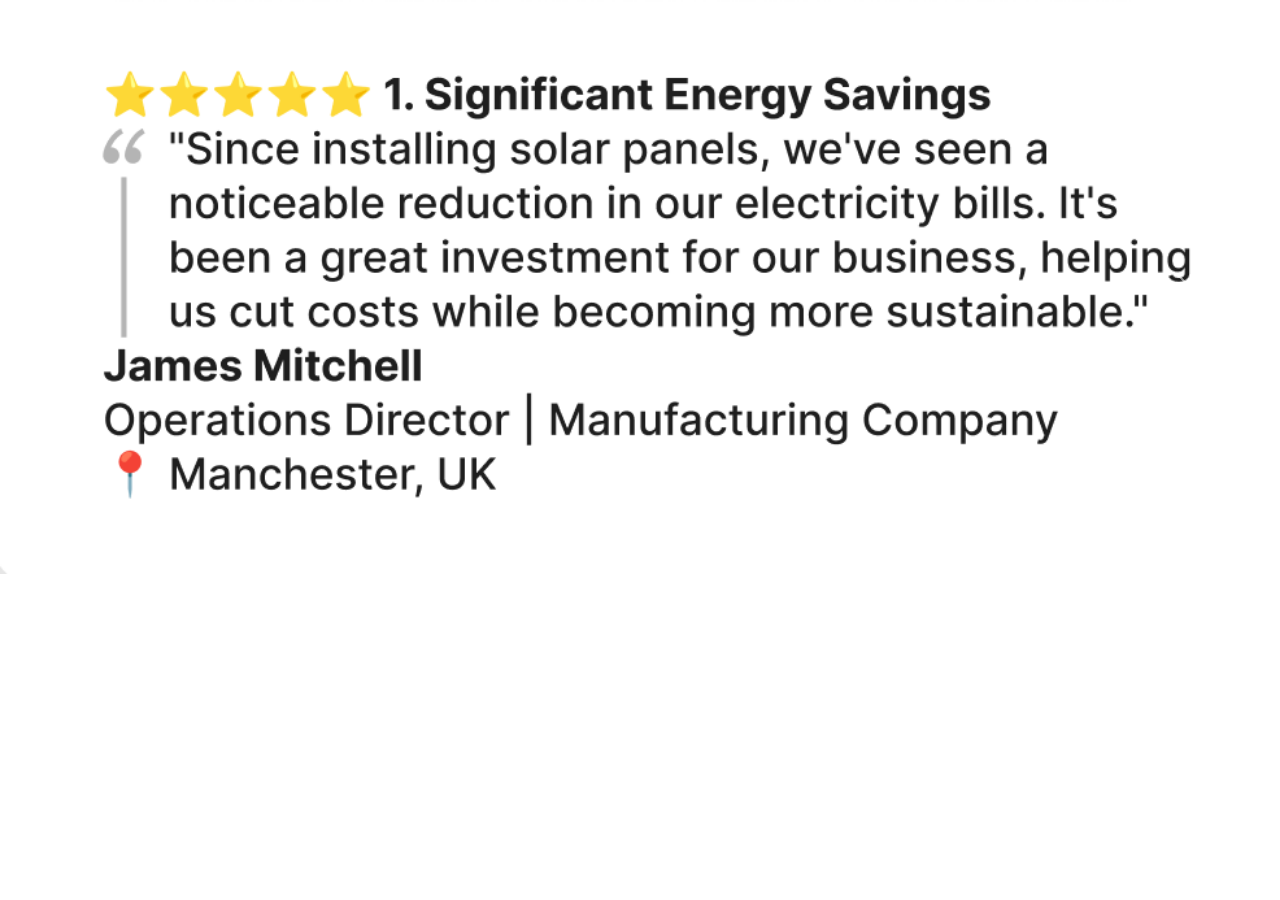
<file: index.html>
<!DOCTYPE html>
<html lang="en">
<head>
    <meta charset="utf-8">
    <meta name="viewport" content="width=device-width, initial-scale=1">
    <title>Bootstrap demo</title>
    <link href="https://cdn.jsdelivr.net/npm/bootstrap@5.3.8/dist/css/bootstrap.min.css" rel="stylesheet" integrity="sha384-sRIl4kxILFvY47J16cr9ZwB07vP4J8+LH7qKQnuqkuIAvNWLzeN8tE5YBujZqJLB" crossorigin="anonymous">
</head>
  <body>
    <div id="myCarousel" class="carousel slide" data-bs-ride="carousel">
      <div class="carousel-indicators">
        <button type="button" data-bs-target="#myCarousel" data-bs-slide-to="0" class="active" aria-current="true" aria-label="Slide 1"></button>
        <button type="button" data-bs-target="#myCarousel" data-bs-slide-to="1" aria-label="Slide 2"></button>
      </div>
      <div class="carousel-inner">
        <div class="carousel-item active">
          <img src="./assets/review1.png" class="d-block w-100" alt="Energy savings review">
          <div class="carousel-caption d-none d-md-block">
            <h3>Check out our reviews!</h3>
          </div>
        </div>
        <div class="carousel-item">
          <img src="./assets/review2.png" class="d-block w-100" alt="Smooth installation review">
          <div class="carousel-caption d-none d-md-block">
            <h3>Check out our satisfied customers!</h3>
          </div>
        </div>
      </div>
      <button class="carousel-control-prev" type="button" data-bs-target="#myCarousel" data-bs-slide="prev">
        <span class="carousel-control-prev-icon" aria-hidden="true"></span>
        <span class="visually-hidden">Previous</span>
      </button>
      <button class="carousel-control-next" type="button" data-bs-target="#myCarousel" data-bs-slide="next">
        <span class="carousel-control-next-icon" aria-hidden="true"></span>
        <span class="visually-hidden">Next</span>
      </button>
    </div>
    <script src="https://cdn.jsdelivr.net/npm/bootstrap@5.3.8/dist/js/bootstrap.bundle.min.js"></script>
  </body>
</html>
</file>
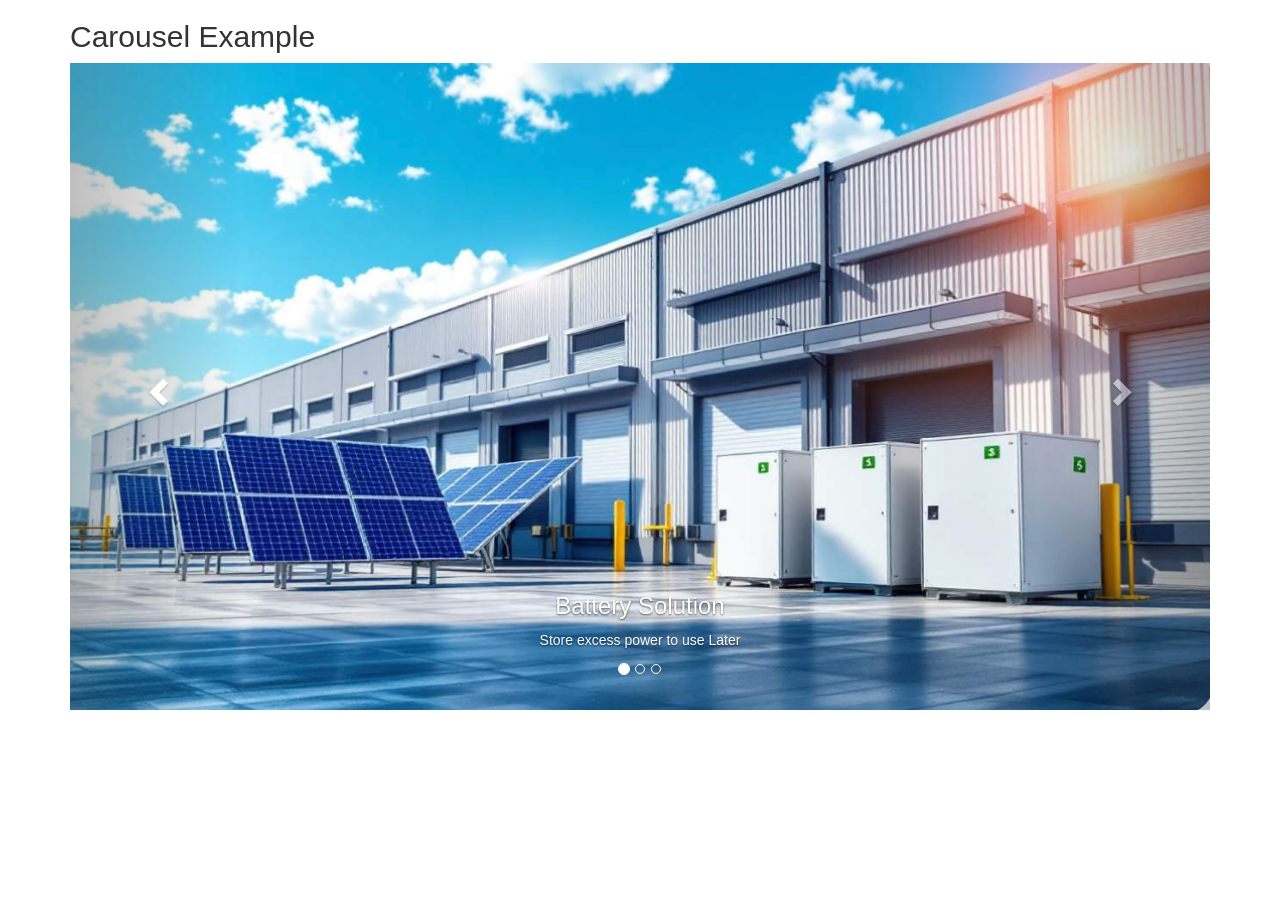
<file: carousel-feature/index.html>
<!DOCTYPE html>
<html lang="en">
<head>
  <title>Carousel Product Line Up</title>
  <meta charset="utf-8">
  <meta name="viewport" content="width=device-width, initial-scale=1">
  <link rel="stylesheet" href="https://maxcdn.bootstrapcdn.com/bootstrap/3.4.1/css/bootstrap.min.css">
  <script src="https://ajax.googleapis.com/ajax/libs/jquery/3.7.1/jquery.min.js"></script>
  <script src="https://maxcdn.bootstrapcdn.com/bootstrap/3.4.1/js/bootstrap.min.js"></script>
</head>
<body>

<div class="container">
  <h2>Carousel Example</h2>
  <div id="myCarousel" class="carousel slide" data-ride="carousel">
    <!-- Indicators -->
    <ol class="carousel-indicators">
      <li data-target="#myCarousel" data-slide-to="0" class="active"></li>
      <li data-target="#myCarousel" data-slide-to="1"></li>
      <li data-target="#myCarousel" data-slide-to="2"></li>
    </ol>

    <!-- Wrapper for slides -->
    <div class="carousel-inner">

      <div class="item active">
        <img src="./assets/battery-storage.png" alt="Los Angeles" style="width:100%;">
        <div class="carousel-caption">
          <h3>Battery Solution</h3>
          <p>Store excess power to use Later</p>
        </div>
      </div>

      <div class="item">
        <img src="./assets/smart-energy-manager.png" alt="Chicago" style="width:100%;">
        <div class="carousel-caption">
          <h3>Energy Manger</h3>
          <p>Use a Smart Energy Manager to reduce costs</p>
        </div>
      </div>
    
      <div class="item">
        <img src="./assets/high-efficiency-panels.png" alt="New York" style="width:100%;">
        <div class="carousel-caption">
          <h3>High Efficiency Panels</h3>
          <p>For low roof spaces install high efficiency panels</p>
        </div>
      </div>
  
    </div>

    <!-- Left and right controls -->
    <a class="left carousel-control" href="#myCarousel" data-slide="prev">
      <span class="glyphicon glyphicon-chevron-left"></span>
      <span class="sr-only">Previous</span>
    </a>
    <a class="right carousel-control" href="#myCarousel" data-slide="next">
      <span class="glyphicon glyphicon-chevron-right"></span>
      <span class="sr-only">Next</span>
    </a>
  </div>
</div>

</body>
</html>
</file>
